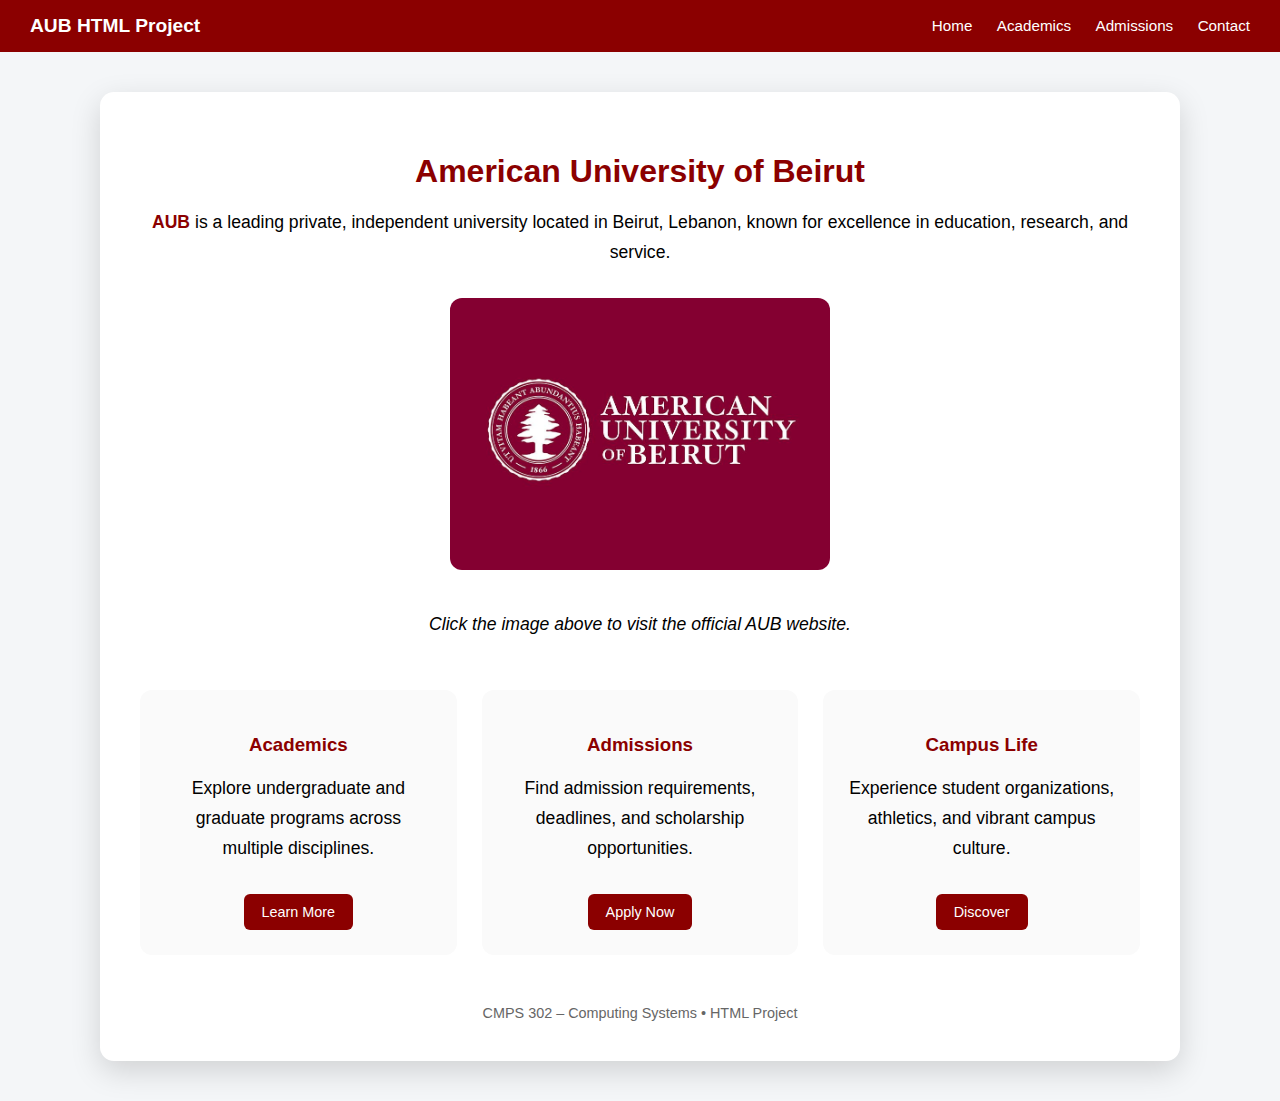
<file: index.html>
<!DOCTYPE html>
<html lang="en">
<head>
  <meta charset="UTF-8">
  <title>CMPS 302 – AUB HTML Project</title>

  <style>
    body {
      font-family: "Segoe UI", Arial, sans-serif;
      background: #f4f6f8;
      margin: 0;
      padding: 0;
    }

    /* NAVIGATION */
    nav {
      background-color: #8b0000;
      padding: 15px 30px;
      color: white;
      display: flex;
      justify-content: space-between;
      align-items: center;
    }

    nav span {
      font-size: 1.2em;
      font-weight: bold;
    }

    nav a {
      color: white;
      text-decoration: none;
      margin-left: 20px;
      font-size: 0.95em;
    }

    /* MAIN CONTAINER */
    .container {
      max-width: 1000px;
      margin: 40px auto;
      background: white;
      padding: 40px;
      border-radius: 14px;
      box-shadow: 0 10px 30px rgba(0, 0, 0, 0.15);
    }

    h1 {
      text-align: center;
      color: #8b0000;
      margin-bottom: 15px;
    }

    p {
      text-align: center;
      font-size: 1.1em;
      line-height: 1.7;
    }

    /* TOOLTIP TEXT */
    .aub {
      font-weight: bold;
      color: #8b0000;
      cursor: help;
    }

    /* CLICKABLE IMAGE */
    .hero-link {
      display: block;
      width: fit-content;
      margin: 30px auto;
      cursor: pointer;
    }

    .hero-link img {
      width: 380px;
      border-radius: 12px;
      transition: transform 0.35s ease, box-shadow 0.35s ease;
    }

    .hero-link:hover img {
      transform: scale(1.05);
      box-shadow: 0 0 30px rgba(139, 0, 0, 0.6);
    }

    /* CARDS */
    .cards {
      display: flex;
      gap: 25px;
      margin-top: 50px;
    }

    .card {
      flex: 1;
      background: #fafafa;
      padding: 25px;
      border-radius: 12px;
      text-align: center;
      transition: transform 0.3s ease, box-shadow 0.3s ease;
    }

    .card:hover {
      transform: translateY(-8px);
      box-shadow: 0 8px 20px rgba(0, 0, 0, 0.15);
    }

    .card h3 {
      color: #8b0000;
    }

    .card a {
      display: inline-block;
      margin-top: 12px;
      color: white;
      background: #8b0000;
      padding: 10px 18px;
      border-radius: 6px;
      text-decoration: none;
      font-size: 0.9em;
    }

    /* FOOTER */
    footer {
      text-align: center;
      margin-top: 50px;
      font-size: 0.9em;
      color: #666;
    }
  </style>
</head>

<body>

  <!-- NAV -->
  <nav>
    <span>AUB HTML Project</span>
    <div>
      <a href="#">Home</a>
      <a href="#">Academics</a>
      <a href="#">Admissions</a>
      <a href="#">Contact</a>
    </div>
  </nav>

  <!-- MAIN CONTENT -->
  <div class="container">

    <h1>American University of Beirut</h1>

    <!-- REQUIRED PARAGRAPH WITH TOOLTIP -->
    <p>
      <span class="aub" title="American University of Beirut">AUB</span> is a leading private,
      independent university located in Beirut, Lebanon, known for excellence in
      education, research, and service.
    </p>

    <!-- ✅ CORRECT CLICKABLE IMAGE -->
    <p>
      <a class="hero-link"
         href="https://www.aub.edu.lb"
         target="_blank"
         title="Visit the American University of Beirut website">
        <img src="./aub_logo.jpeg" alt="American University of Beirut Logo">
      </a>
    </p>

    <p><em>Click the image above to visit the official AUB website.</em></p>

    <!-- EXTRA CONTENT (EXCEEDS REQUIREMENTS) -->
    <div class="cards">

      <div class="card">
        <h3>Academics</h3>
        <p>Explore undergraduate and graduate programs across multiple disciplines.</p>
        <a href="https://www.aub.edu.lb/academics" target="_blank">Learn More</a>
      </div>

      <div class="card">
        <h3>Admissions</h3>
        <p>Find admission requirements, deadlines, and scholarship opportunities.</p>
        <a href="https://www.aub.edu.lb/admissions" target="_blank">Apply Now</a>
      </div>

      <div class="card">
        <h3>Campus Life</h3>
        <p>Experience student organizations, athletics, and vibrant campus culture.</p>
        <a href="https://www.aub.edu.lb/campus-life" target="_blank">Discover</a>
      </div>

    </div>

    <footer>
      CMPS 302 – Computing Systems • HTML Project
    </footer>

  </div>

</body>
</html>
</file>
